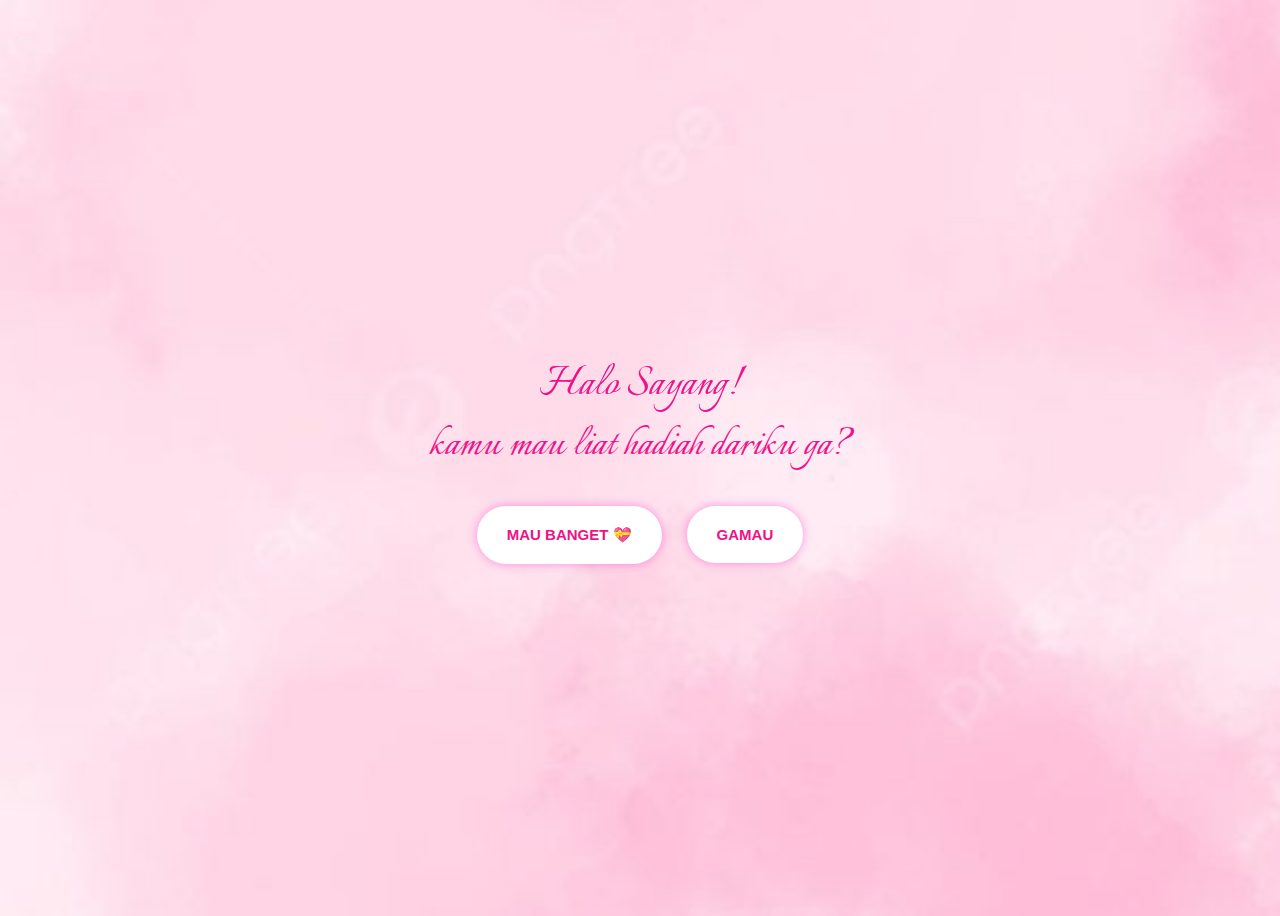
<file: index.html>
<!DOCTYPE html>
<html>
<head>
    <meta http-equiv="refresh" content="0; url=landing.html" />
    <meta name="viewport" content="width=device-width, initial-scale=1.0">
</head>
<body>
</body>
</html>
</file>
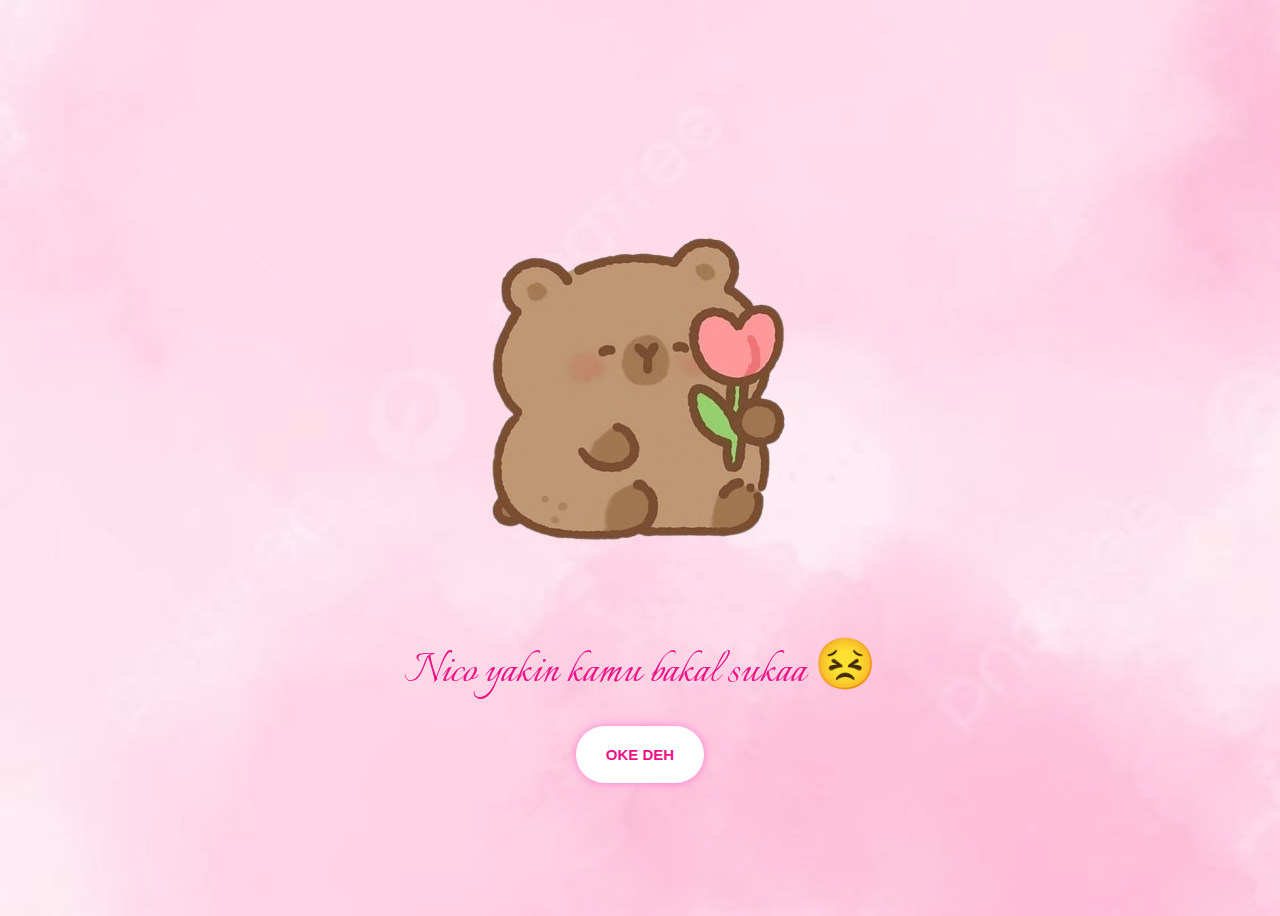
<file: gamau.html>
<!DOCTYPE html>

<html lang="id">
    <head>
        <meta charset="UTF-8" />
        <meta name="viewport" content="width=device-width, initial-scale=1.0" />
        <title>HAPPY VALENTINE'S DAY SAYANG</title>
        <link rel="stylesheet" href="landingStyles.css"/>
        <link rel="preconnect" href="https://fonts.googleapis.com">
        <link rel="preconnect" href="https://fonts.gstatic.com" crossorigin>
        <link href="https://fonts.googleapis.com/css2?family=Italianno&family=Meow+Script&display=swap" rel="stylesheet">
    </head>

    <body>
        <div class="image-box">
            <img src="foto/capybara.png" alt="plissss"/>
        </div>

        <h1>Nico yakin kamu bakal sukaa 😣</h1>

        <div class="button1">
                <a href="landing.html"><button id="n" >OKE DEH</button></a>
            </div>
    </body>

</html>
</file>
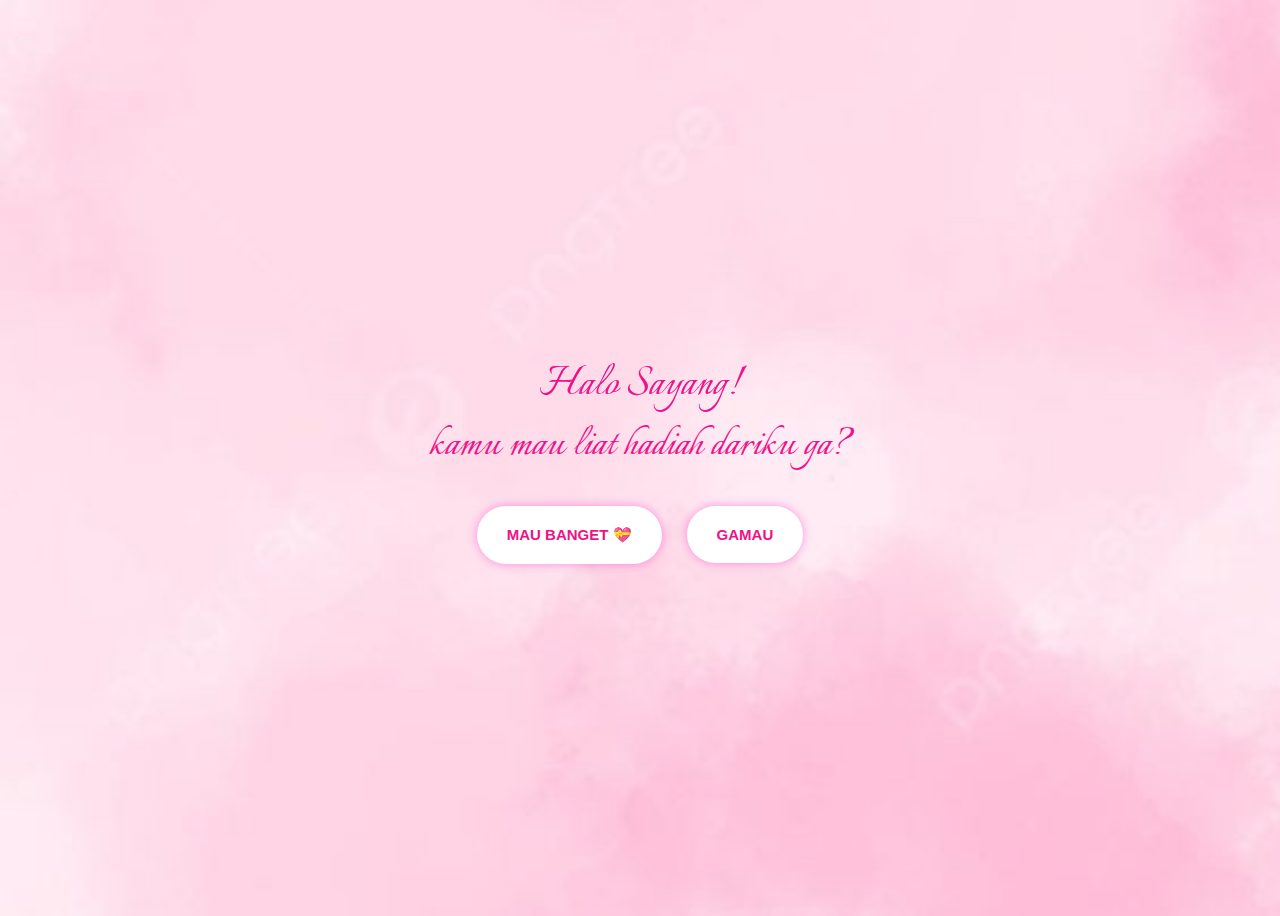
<file: landing.html>
<!DOCTYPE html>

<html lang="id">
    <head>
        <meta charset="UTF-8" />
        <meta name="viewport" content="width=device-width, initial-scale=1.0" />
        <title>HAPPY VALENTINE'S DAY SAYANG</title>
        <link rel="stylesheet" href="landingStyles.css"/>
        <link rel="preconnect" href="https://fonts.googleapis.com">
        <link rel="preconnect" href="https://fonts.gstatic.com" crossorigin>
        <link href="https://fonts.googleapis.com/css2?family=Italianno&family=Meow+Script&display=swap" rel="stylesheet">
    </head>

    <body>
        <!--halaman pertama-->
        <span class="back">
        <section class="pertanyaan">
            <h1>Halo Sayang!</h1>
            <h2>kamu mau liat hadiah dariku ga?</h2>

            <div class="button1">
                <a href="main.html"><button id="y">MAU BANGET 💝</button></a>
                <a href="gamau.html"><button id="n" >GAMAU</button></a>
            </div>
        </section>
        </span>
    </body>

</html>
</file>
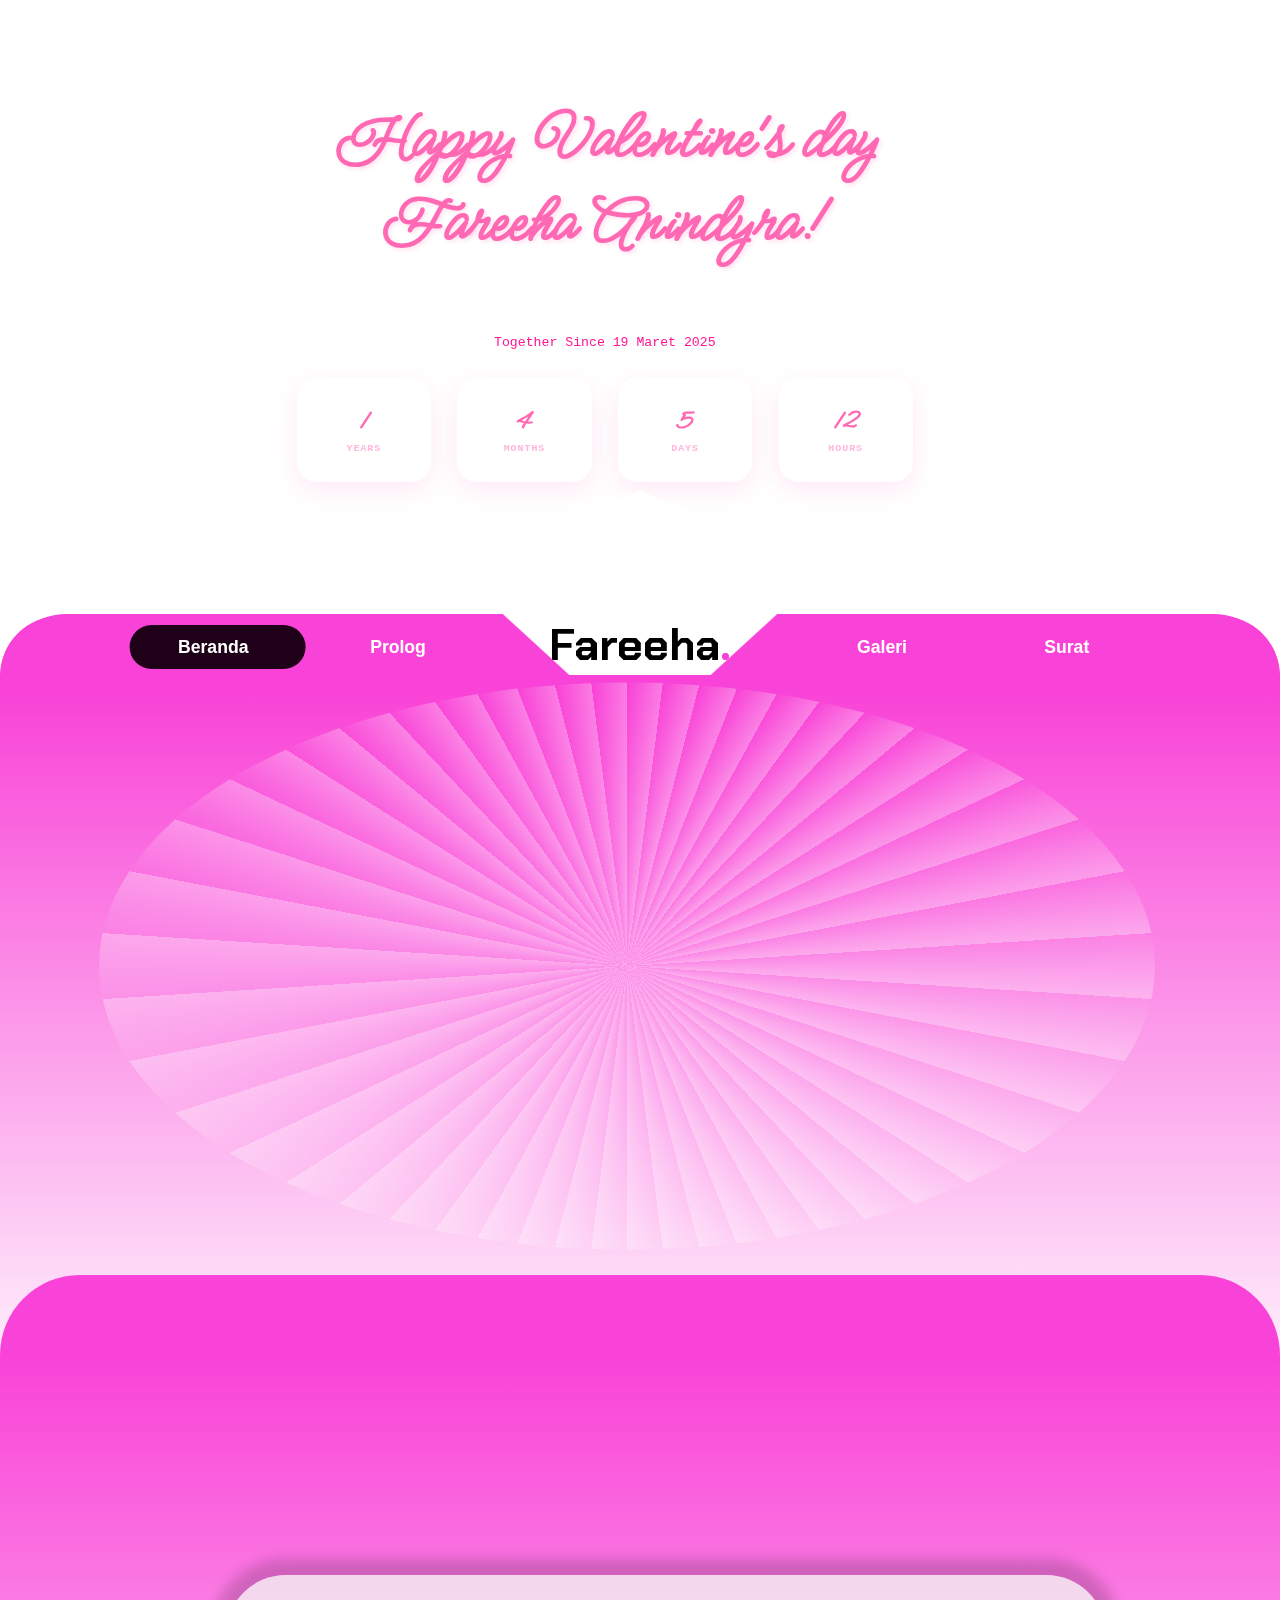
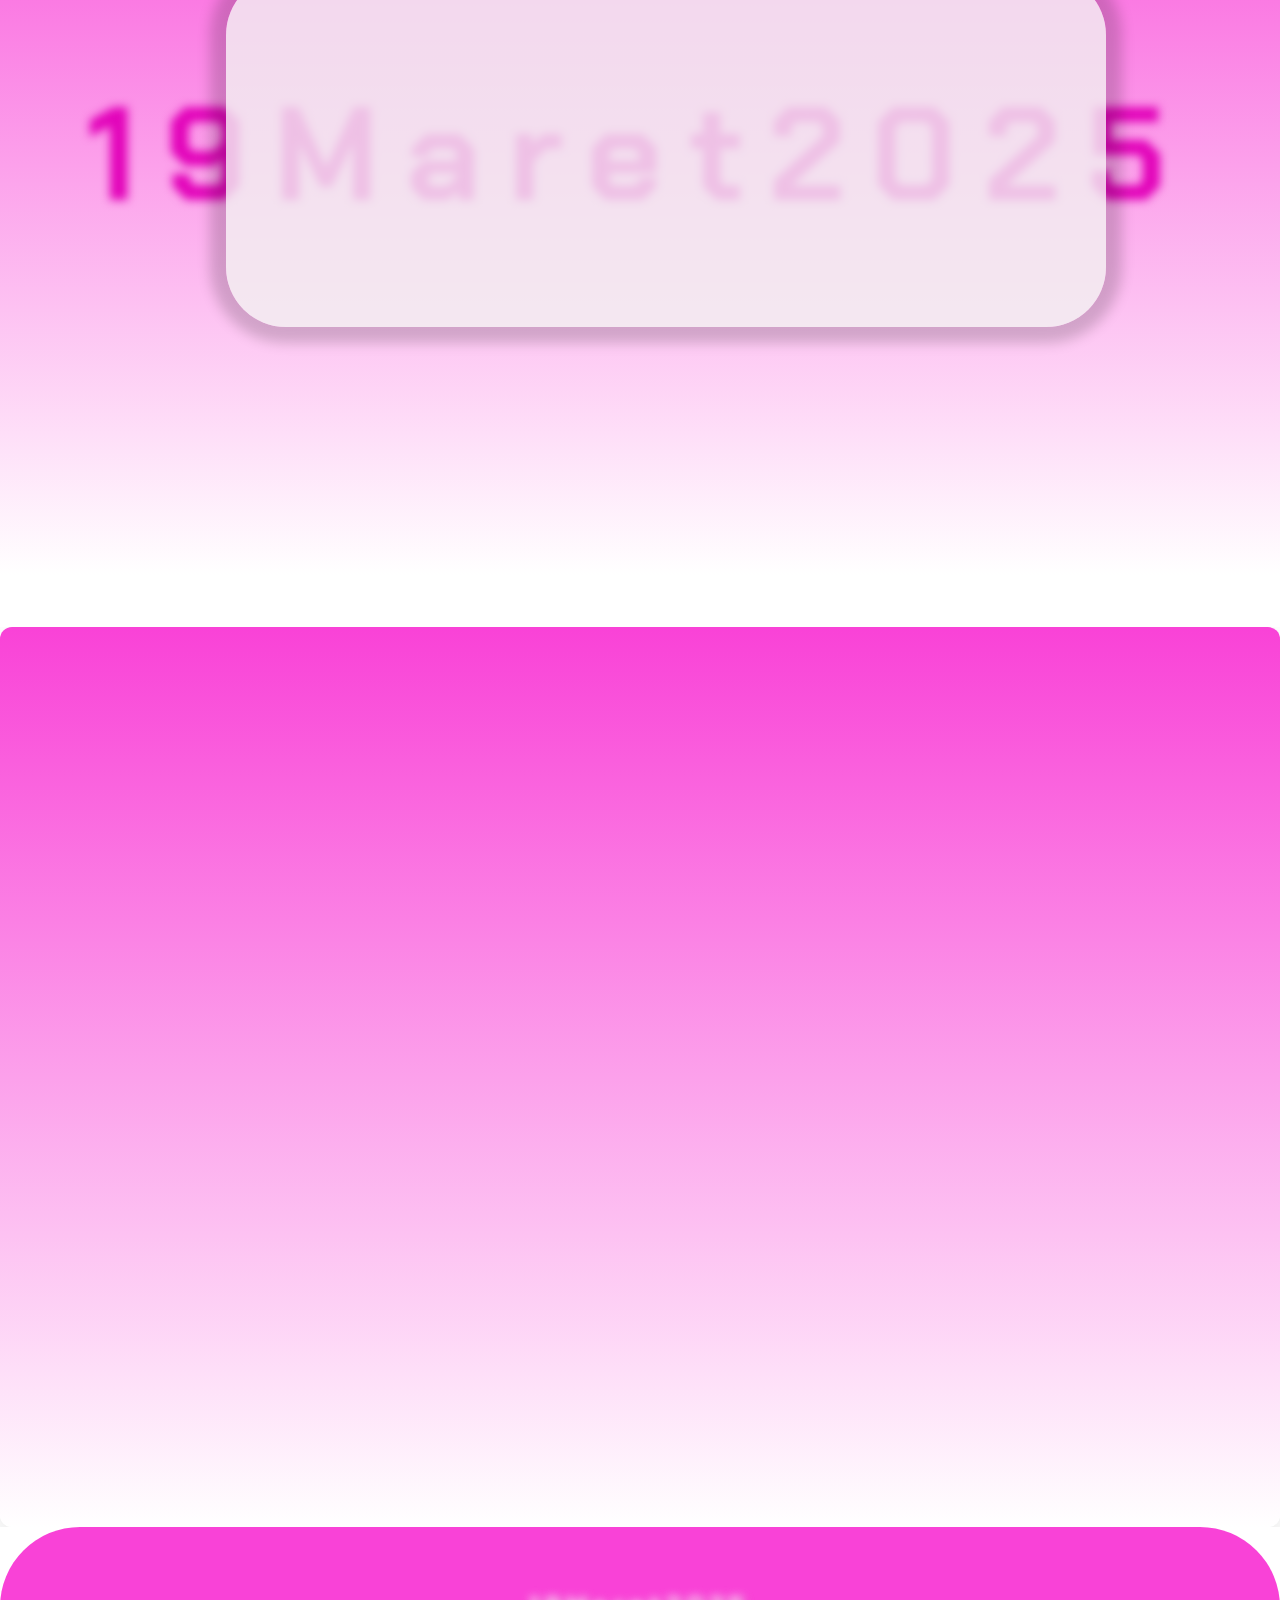
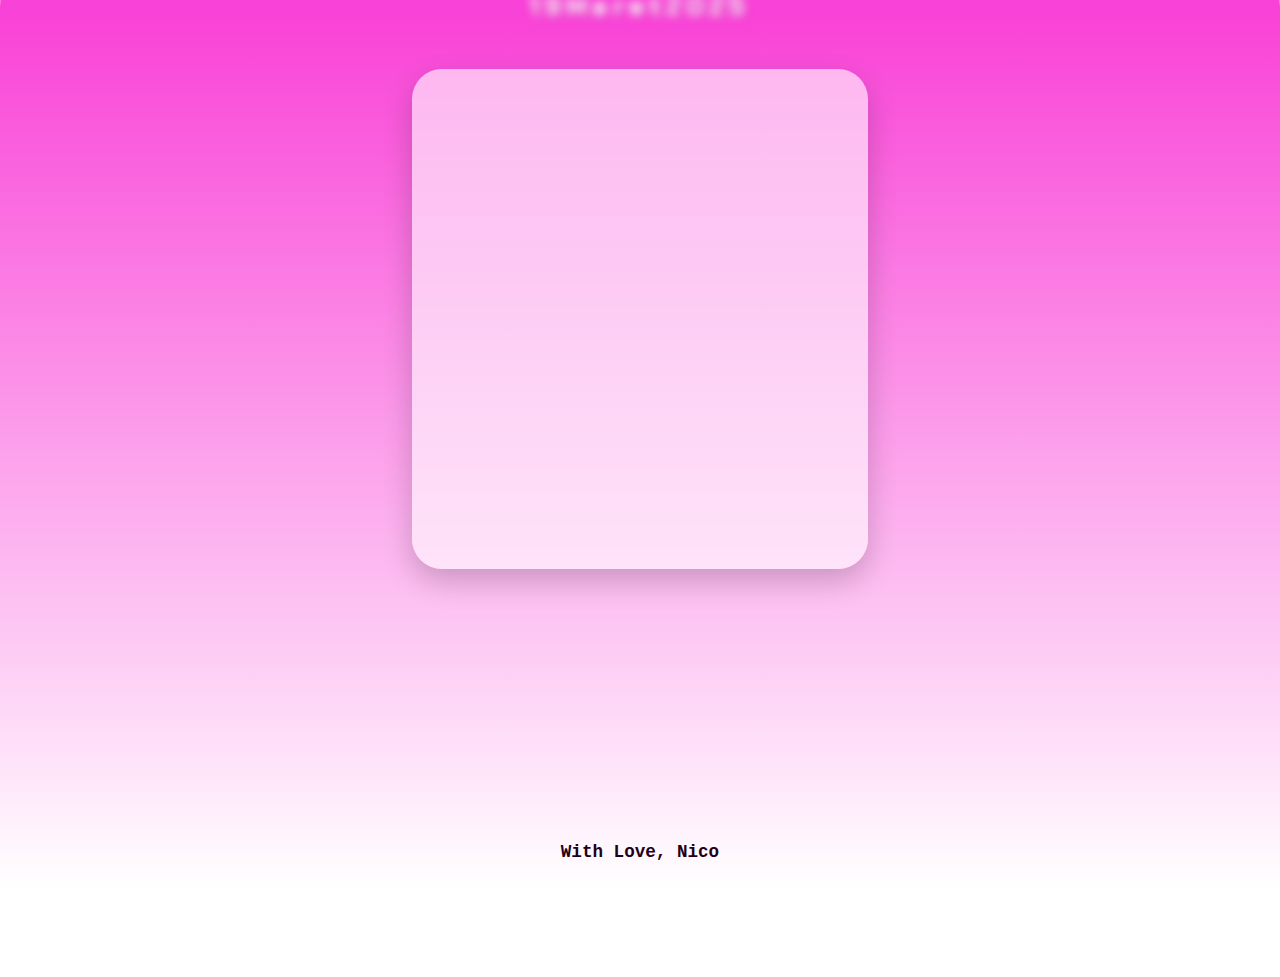
<file: main.html>
<!DOCTYPE html>
<html lang="id">
<head>
    <meta charset="UTF-8" />
    <meta name="viewport" content="width=device-width, initial-scale=1.0" />
    <title>HAPPY VALENTINE'S DAY SAYANG</title>
                                    
    <link rel="stylesheet" href="mainStyles.css"/>

    <link href="https://unpkg.com/aos@2.3.1/dist/aos.css" rel="stylesheet">
    <link rel="preconnect" href="https://fonts.googleapis.com">
    <link rel="preconnect" href="https://fonts.gstatic.com" crossorigin>
    <link href="https://fonts.googleapis.com/css2?family=Badeen+Display&family=Chakra+Petch:ital,wght@0,300;0,400;0,500;0,600;0,700;1,300;1,400;1,500;1,600;1,700&display=swap" rel="stylesheet">
    <link href="https://fonts.googleapis.com/css2?family=Chakra+Petch:wght@400;600;700&family=Meow+Script&display=swap" rel="stylesheet">
</head>

<body>

    <div class="petal-container">
        <div class="petal"></div>
        <div class="petal"></div>
        <div class="petal"></div>
        <div class="petal"></div>
        <div class="petal"></div>
        <div class="petal"></div>
        <div class="petal"></div>
        <div class="petal"></div>
        <div class="petal"></div>
        <div class="petal"></div>
        <div class="petal"></div>
        <div class="petal"></div>
        <div class="petal"></div>
        <div class="petal"></div>
        <div class="petal"></div>
    </div>

    <section class="counter">
        <div class="container1">
            <h1 data-aos="zoom-in-down" class="title">Happy Valentine's day Fareeha Anindyra!</h1>
            <p data-aos="zoom-in-down" class="subtitle">Together Since 19 Maret 2025</p>

            <div class="counter-grid">
                <div data-aos="zoom-in-down" data-aos-delay="300" class="counter-card">
                    <div class="counter-value" id="years">0</div>
                    <div class="counter-label">Years</div>
                </div>

                <div data-aos="zoom-in-down" data-aos-delay="400" class="counter-card">
                    <div class="counter-value" id="months">0</div>
                    <div class="counter-label">Months</div>
                </div>

                <div data-aos="zoom-in-down" data-aos-delay="500" class="counter-card">
                    <div class="counter-value" id="days">0</div>
                    <div class="counter-label">Days</div>
                </div>

                <div data-aos="zoom-in-down" data-aos-delay="600" class="counter-card">
                    <div class="counter-value" id="hours">0</div>
                    <div class="counter-label">Hours</div>
                </div>
            </div>

        </div>
    </section>

    <header class="navbar">
        <div class="polygon">
            <h2 class="title1">Fareeha<span>.</span></h2>
        </div>

        <div class="container">
            <div class="tabs">

                <input type="radio" name="tabs" id="radio-1" checked/>
                <label for="radio-1" class="tab">Beranda</label>

                <input type="radio" name="tabs" id="radio-2"/>
                <label for="radio-2" class="tab">Prolog</label>

                
                <span class="hidden"></span>
                
                <input type="radio" name="tabs" id="radio-3"/>
                <label for="radio-3" class="tab">Galeri</label>

                <input type="radio" name="tabs" id="radio-4"/>
                <label for="radio-4" class="tab">Surat</label>

                <span class="slider"></span>
            </div>
        </div>
   </header>

    <section id="beranda" class="main">

        <div class="starburst"></div>

        <div class="content-wrapper">
            <div data-aos="zoom-in-down" data-aos-delay="100" class="miniSec">
                <p class="miniPro">
                    Awal aku suka kamu berawal dari apa? mau tau atau mau tau banget?
                </p>
                <button class="seleng">
                    <a href="#prolog1">Selengkapnya</a>
                </button>
            </div>

            <div data-aos="zoom-in-down" data-aos-delay="200" class="fotLet">
                <h1 class="blkg">HAPPY VALENTINE'S DAY SAYANG</h1>
                <img src="foto/beranda.jpeg" alt="beranda" class="imgberanda">
                <h1 class="dpn">HAPPY VALENTINE'S DAY SAYANG</h1>
            </div>

            <div data-aos="zoom-in-down" data-aos-delay="300" class="transparan"></div>
        </div>  
    </section>

    <section id="prolog1" class="prolog">

        <div class="latar">
                <h1 class="p">19Maret2025</h1>
        </div>

        <div class="book">
            <div data-aos="zoom-in-down" data-aos-delay="100" class="covProImg">
                <img data-aos="zoom-in-down" data-aos-delay="200" src="foto/pro.jpeg" alt="proImg" class="proImg">
            </div>

            <p data-aos="zoom-in-down" data-aos-delay="540" class="proDesc">
                Awal mula kita jumpa, aku kagum sama kamu dan aku terpesona sama kamu. Aku heran, kamu lucu banget, cantik banget.
                Rasa kagum itu perlahan berubah jadi rasa suka, pandangan pertama itu perlahan menumbuhkan rasa cinta. 
                aku ga akan pernah lupa gimana rasanya pertama kali liat kamu, walau cuma dari layar hehe. 

                Kisah kita bukan cuma berisikan suka, tapi setiap duka yang kita lalui bersama, menjadikan hubungan kita semakin kuat, semakin dekat.
                Mulai dari ngobrol tentang hal random sampai larut malam, sampai sekarang pun kita masih ngobrolin hal random hehe. 

                Bagi Nico, Reeha adalah pacar yang paling cantik se dunia, paling imut, paling gemesin, walau perjalanan kita masih panjang, aku seneng banget bisa punya pacar kayak kamu.
                Semoga kamu tetep suka ya sama aku tetep cinta sama aku, walau kadang aku suka bikin kamu nangis, marah, kesel hehe.
            </div>
        </section>
        
    <section id="galeri2" class="galeri-2">
    
            <div class="col-box">
                <div class="col-gallery">
                    <div data-aos="zoom-in-down" data-aos-delay="100" class="col-image">
                        <div class="image-wrap">
                            <img src="foto/1.jpeg" alt="Image 1">
                        </div>
                        <div class="image-wrap">
                            <img src="foto/2.jpeg" alt="Image 1">
                        </div>
                        <div class="image-wrap">
                            <img src="foto/3.jpeg" alt="Image 1">
                        </div>
                        <div class="image-wrap">
                            <img src="foto/4.jpeg" alt="Image 2">
                        </div>
                        <div class="image-wrap">
                            <img src="foto/5.jpeg" alt="Image 3">
                        </div>
                        <div class="image-wrap">
                            <img src="foto/6.jpeg" alt="Image 4">
                        </div>
                    </div>
                    <div data-aos="zoom-in-down" data-aos-delay="200" class="col-image">
                        <div class="image-wrap">
                            <img src="foto/7.jpeg" alt="Image 5">
                        </div>
                        <div class="image-wrap">
                            <img src="foto/8.jpeg" alt="Image 5">
                        </div>
                        <div class="image-wrap">
                            <img src="foto/9.jpeg" alt="Image 5">
                        </div>
                        <div class="image-wrap">
                            <img src="foto/10.jpeg" alt="Image 6">
                        </div>
                        <div class="image-wrap">
                            <img src="foto/11.jpeg" alt="Image 7">
                        </div>
                        <div class="image-wrap">
                            <img src="foto/12.jpeg" alt="Image 8">
                        </div>
                    </div>
                    <div data-aos="zoom-in-down" data-aos-delay="300" class="col-image">
                        <div class="image-wrap">
                            <img src="foto/13.jpeg" alt="Image 9">
                        </div>
                        <div class="image-wrap">
                            <img src="foto/14.jpeg" alt="Image 10">
                        </div>
                        <div class="image-wrap">
                            <img src="foto/15.jpeg" alt="Image 11">
                        </div>
                        <div class="image-wrap">
                            <img src="foto/16.jpeg" alt="Image 12">
                        </div>
                        <div class="image-wrap">
                            <img src="foto/17.jpeg" alt="Image 12">
                        </div>
                        <div class="image-wrap">
                            <img src="foto/18.jpeg" alt="Image 12">
                        </div>
                    </div>
                    <div data-aos="zoom-in-down" data-aos-delay="400" class="col-image">
                        <div class="image-wrap">
                            <img src="foto/19.jpeg" alt="Image 13">
                        </div>
                        <div class="image-wrap">
                            <img src="foto/21.jpeg" alt="Image 13">
                        </div>
                        <div class="image-wrap">
                            <img src="foto/20.jpeg" alt="Image 13">
                        </div>
                        <div class="image-wrap">
                            <img src="foto/22.jpeg" alt="Image 14">
                        </div>
                        <div class="image-wrap">
                            <img src="foto/23.jpeg" alt="Image 15">
                        </div>
                        <div class="image-wrap">
                            <img src="foto/24.jpeg" alt="Image 16">
                        </div>
                    </div>
                    <div data-aos="zoom-in-down" data-aos-delay="500" class="col-image">
                        <div class="image-wrap">
                            <img src="foto/25.jpeg" alt="Image 17">
                        </div>
                        <div class="image-wrap">
                            <img src="foto/26.jpeg" alt="Image 17">
                        </div>
                        <div class="image-wrap">
                            <img src="foto/27.jpeg" alt="Image 17">
                        </div>
                        <div class="image-wrap">
                            <img src="foto/28.jpeg" alt="Image 18">
                        </div>
                        <div class="image-wrap">
                            <img src="foto/29.jpeg" alt="Image 19">
                        </div>
                        <div class="image-wrap">
                            <img src="foto/30.jpeg" alt="Image 20">
                        </div>
                    </div>
                </div>
            </div>
    </section>

    <section id="galeri1" class="galeri">

        <div class="latar">
                <h1 class="p">Nico</h1>
        </div>
 
   <section id="surat1" class="surat">

    <div class="latar1">
        <h1 class="p">19Maret2025</h1>
    </div>

    <div class="kotak-surat">
        <div class="cover-bunga">
            
            <div class="wrapper-kartu kartu-1">
                <div data-aos="zoom-in-down" data-aos-delay="300" class="kartu">
                    <p>Kata orang, pasangan akan putus ketika masuk dunia perkuliahan. Nyatanya aku bisa bertahan, Nico seneng karena kita bisa saling ngerti satu sama lain</p>
                </div>
            </div>

            <div class="wrapper-kartu kartu-4">
                <div data-aos="zoom-in-down" data-aos-delay="600" class="kartu">
                    <p> Berikan tempat dan dukungan bagi masing masing pribadi untuk bertumbuh menjadi orang yang ia inginkan dan impikan</p>
                </div>
            </div>

            <div class="wrapper-kartu kartu-2">
                <div data-aos="zoom-in-down" data-aos-delay="400" class="kartu">
                    <p>Setahun belakang aku sadar, cinta bukan sekedar nyaman, tetapi juga kemauan untuk berkembang demi pasangan</p>
                </div>
            </div>

            <div class="kartu-utama">
                <a href="bunga.html">
                    <img data-aos="zoom-in-down" data-aos-delay="200" src="foto/bunga.png" alt="Buket Bunga yang Indah">
                </a>
            </div>

            <div class="wrapper-kartu kartu-5">
                <div data-aos="zoom-in-down" data-aos-delay="700" class="kartu">
                    <p>⁠Berikan ilmu pengetahuan yang baru agar bisa saling membantu dan berikan teguran untuk bertumbuh, bukan untuk menyakiti </p>
                </div>
            </div>

            <div class="wrapper-kartu kartu-3">
                <div data-aos="zoom-in-down" data-aos-delay="500" class="kartu">
                    <p>Aku minta maaf belom bisa jadi pacar yang baik buat kamu. Nico berharap kita bisa selalu bersama, selamanya!</p>
                </div>
            </div>

            <div class="wrapper-kartu kartu-6">
                <div data-aos="zoom-in-down" data-aos-delay="800" class="kartu">
                    <p>Saling percaya bahwa satu sama lain akan selalu sayang</p>
                </div>
            </div>

        </div>
    </div>

    <div class="penutup">
        <img data-aos="zoom-in-down" src="foto/capybara.png" alt="capybara1" class="capybara1">
        <p>With Love, Nico</p>
    </div>

</section>

    <script type="module" src="mainJS.js"></script>
    <script src="https://unpkg.com/aos@2.3.1/dist/aos.js"></script>
    <script>
        AOS.init();
    </script>
</body>
</html>
</file>
<file: landingStyles.css>
body {
    font-family: "Meow Script", cursive;
    text-align: center;
    background: no-repeat url(foto/pinkSoft.jpeg);
    background-size: cover;
    color: #ffffff;
    height: 100vh;
    display: flex;
    flex-direction: column;
    justify-content: center;
    align-items: center;
    overflow: hidden;
}

section {
    display: none;
    transition: opacity 0.5s ease;
}

section.pertanyaan {
    font-family: "Italianno", cursive;
    font-weight: 400;
    font-style: normal;
    font-size: xx-large;
    line-height: 20px;
    display: block;
    opacity: 1;
    color: #ef1187;
}
h2 {
    font-weight: lighter;
}

h4 {
    margin-top: 30px;
}

.button1 button {
    margin: 10px;
    padding: 20px 30px;
    font-family: Arial, Helvetica, sans-serif;
    font-weight: bold;
    font-size: 15px;
    color: #ef1187; 
    border: #ffffff;
    border-radius: 30px;
    cursor: pointer;
    background: #ffffff;
    transition: 0.8s;
    box-shadow: 0px 0px 10px rgba(250, 10, 190, 0.393);
    
}

.button1 button:hover{
    background: linear-gradient(to right, #f087bf, #ef1187);
    color: #ffffff ;
    transform: scale(1.2);
    box-shadow: 0px 0px 10px rgba(250, 250, 250, 1);
}

img{
    max-width: 100%;
    height: auto;
}

h1 {
    font-family: "Italianno", cursive;
    font-weight: 400;
    font-style: normal;
    font-size: 50px;
    line-height: 20px;
    display: block;
    opacity: 1;
    color: #ef1187;
}
</file>
<file: mainStyles.css>
* {
    margin: 0;
    padding: 0;
    box-sizing: border-box;
}

html, body {
    background-color: #FFFFFF;
    overflow-x: hidden; 
    height: auto;
    font-size: 62.5%; 
}

body {
    font-family: "Meow Script", cursive;
    text-align: center;
    background: white;
    background-color: #FFFFFF;
    background-size: cover;
    color: #ffffff;
    display: flex;
    flex-direction: column;
    justify-content: center;
    align-items: center;
    align-content: center;
    overflow: visible;
    position: relative;
    width: 100%; 
    margin: 0; 
}

.navbar { z-index: 9999; }
section.main { z-index: 1; }
section.main::after { z-index: 999; }
section.prolog { z-index: 1000; }

.petal-container {
  position: absolute;
  top: 0;
  left: 0;
  width: 100%;
  height: 100%;
  overflow: hidden;
  pointer-events: none;
  z-index: 0; 
}

.petal {
  position: absolute;
  width: 2rem;
  height: 2rem;
  background-color: #F942D7;
  border-radius: 50% 10% 50% 10%;
  opacity: 0;
  animation: fall 10s linear infinite;
}

.petal:nth-child(2) {
  animation-delay: 2s;
  animation-duration: 8s;
  background-color: #ff69b4;
}

.petal:nth-child(3) {
  animation-delay: 4s;
  animation-duration: 12s;
  background-color: #E204BA;
}

.petal:nth-child(4) {
  animation-delay: 4s;
  animation-duration: 12s;
  background-color: #f4c5eb;
}

.petal:nth-child(5) {
  animation-delay: 4s;
  animation-duration: 12s;
  background-color: #f6d6f0;
}

@keyframes fall {
  0% {
    transform: translate(var(--start-x), -50px) rotate(0deg);
    opacity: 0;
  }
  10% {
    opacity: 1;
  }
  90% {
    opacity: 1;
  }
  100% {
    transform: translate(var(--end-x), 100vh) rotate(720deg);
    opacity: 0;
  }
}

.container1 {
  text-align: center;
  max-width: 80rem; 
  width: 90%; 
  padding: 1rem;
}

.title {
    margin-top: 10rem;
  font-size: 10rem;
  color: #ff69b4;
  margin-bottom: 8rem;
  font-weight: 700;
  text-shadow: 2px 2px 4px rgba(255, 105, 180, 0.2);
}

.subtitle {
    font-family: 'Courier New', Courier, monospace;
  font-size: 1.5rem;
  color: #ff1493;
  margin-bottom: 3rem;
  font-weight: 500;
}

.counter-grid {
  display: grid;
  grid-template-columns: repeat(auto-fit, minmax(15rem, 1fr));
  gap: 3rem;
  margin-bottom: 14rem;
}

.counter-card {
  background: white;
  border-radius: 20px;
  padding: 3.2rem 2.4rem;
  box-shadow: 0 8px 24px rgba(255, 105, 180, 0.15);
  transition: transform 0.3s ease, box-shadow 0.3s ease;
}

.counter-card:hover {
  transform: translateY(-0.8rem);
  box-shadow: 0 12px 32px rgba(255, 105, 180, 0.25);
}

.counter-value {
  font-size: 3.5rem;
  font-weight: 700;
  color: #ff69b4;
  margin-bottom: 0.8rem;
  line-height: 1;
}

.counter-label {
    font-family: 'Courier New', Courier, monospace;
  font-size: 1.125rem;
  color: #ffb6d9;
  font-weight: 600;
  text-transform: uppercase;
  letter-spacing: 1px;
}

.title1 {
    font-family: "Chakra Petch", sans-serif;
    font-weight: 700;
    color: #000000;
    padding-top: 14rem;
    font-size: 5rem;
}
span {
    color: #F942D7;
}

.navbar {
    font-family: Arial, Helvetica, sans-serif;
  position: sticky;
  width: 100%;
  top: 0; 
  z-index: 9999;
  background-color: transparent; 
}

.polygon, .container {
  z-index: 1001;
}

section.main {
    position: relative;
    overflow: hidden;
    margin-top: -16.3rem;
    padding-top: 16.3rem;
    margin-bottom: -16.5rem;
    font-family: Arial, Helvetica, sans-serif;
    background: linear-gradient(180deg, #f942d7 8.92%, #FFFFFF 100%);
    width: 100%;
    display: flex;
    flex-direction: column;
    align-items: center;
    justify-content: flex-start;
    border-radius: 80px 80px 0px 0px;
    z-index: 1;
}

section.main::after {
  content: "";
  position: absolute;
  bottom: 0;
  left: 0;
  width: 100%;
  height: 1rem;
  background: rgb(229, 75, 75); 
  z-index: 999; 
  border-bottom-left-radius: 8rem;
  border-bottom-right-radius: 8rem;
}

.polygon {
    position: absolute;
    top: -14rem;
    left: 50%;
    transform: translateX(-50%);
    width: 32rem;
    height: 21rem;
    background: rgb(255, 255, 255);
    clip-path: polygon(50% 0%, 95% 30%, 100% 65%, 75% 100%, 25% 100%, 0% 65%, 5% 30%);
    border-radius: 8rem;
    display: flex;
    align-items: center;
    justify-content: center;
    z-index: 999;
}

.container {
    display: flex;
    justify-content: center;
    align-items: center;
    margin-top: 9rem;
    width: 100%;

}

.tabs {
    position: relative;
    display: flex;
    justify-content: center; 
    align-items: center;
    padding: 1rem;
    width: 100%;
    border-radius: 80px 80px 0% 0%;
    top: -9rem;
    background: #f942d7 8.92%;
    overflow-x: visible; 
}

input[type=radio] {
    display: none;
}

.tab {
    display: flex;
    align-items: center;
    justify-content: center;
    height: 5.6rem;
    width: 20rem; 
    font-size: 2rem;
    font-weight: 600;
    border-radius: 10px;
    cursor: pointer;
    transition: color 0.15s ease-in;
    position: relative;
    z-index: 900;
    margin: 0 0.5rem;
}

.hidden {
    display: block;
    width: 34rem;
    height: 1px;
    flex-shrink: 0;
    padding: 0;
}

input[type=radio]:checked + label {
    color: #ffffff;
}

.nav {
    text-decoration: none;
    color: #ffffff;
    font-family: 'Courier New', Courier, monospace;
    font-size: 1.8rem;
    font-weight: 600;
    z-index: 900;
}

.slider {
    position: absolute;
    top: 1.3rem;
    height: 5rem;
    width: 20rem;
    background: #1F0019;
    border-radius: 80px;
    transition: transform 0.3s cubic-bezier(0.68, -0.55, 0.27, 1.55);
    z-index: 800;
    left: 50%; 
    margin-left: -10rem;
}

input[id=radio-1]:checked ~ .slider { transform: translateX(-48rem); }
input[id=radio-2]:checked ~ .slider { transform: translateX(-27.5rem); }
input[id=radio-3]:checked ~ .slider { transform: translateX(27.5rem)}
input[id=radio-4]:checked ~ .slider { transform: translateX(48rem); }

.starburst {
    position: absolute;
    top: 40%;
    left: 49%;
    transform: translate(-50%, -45%);
    width: 120rem;
    height: 64.5rem;
    background: repeating-conic-gradient(
        #ffffff 2%,
        rgba(255,0,0,0) 2%,
        #ffffff 4%,
        rgba(255,0,0,0) 4%,
        #ffffff 6%,
        rgba(255,0,0,0) 6%,
        #ffffff 8%,
        rgba(255,0,0,0) 8%,
        #ffffff 10%,
        rgba(255,0,0,0) 10%
    );
    border-radius: 50%;
    z-index: 1;
    opacity: 0.3;
}

.fotLet {
    position: relative;
    width: 100%;
    height: 70rem;
    display: flex;
    justify-content: center;
    align-items: center;
    margin-top: 5rem;
    z-index: 10;
}

.fotLet > * {
    position: absolute;
    top: 30%;
    left: 23%;
    transform: translate(-50%, -50%);
}

.blkg {
    color: #E204BA;
    top: 5rem;
    font-family: "Chakra Petch", sans-serif;
    font-weight: 800;
    font-style: normal;
    font-size: 15rem;
    letter-spacing: 0.2em;
    z-index: 1;
    white-space: nowrap;
}

.content-wrapper {
  display: flex;
  flex-direction: row;
  justify-content: center;
  align-items: center;
  gap: 7rem;
  position: relative;
  left: 0;
  z-index: 5;
  width: 100%;
}

.imgberanda {
    height: 59rem;
    transform: translate(-50%, -50%) scale(1.2);
    z-index: 2;
}

.dpn {
    font-family: "Chakra Petch", sans-serif;
    font-weight: 800;
    font-style: normal;
    top: 5rem;
    font-size: 15rem;
    letter-spacing: 0.2em;
    color: transparent;
    -webkit-text-stroke-width: 3px;
    -webkit-text-stroke-color: #E204BA;
    z-index: 3;
    white-space: nowrap;
}

.blkg, .dpn {
    margin-top: 6rem;
    font-stretch: extra-expanded;
    left: 25%;
}

.miniSec {
    max-width: 45rem;
    height: auto;
    text-align: left;
    display: flex;
    flex-direction: column;
    position: relative;
    align-items: flex-start;
    margin: 1rem;
    margin-top: 3rem;
    z-index: 11;
    padding: 0 2rem;
}

.miniPro {
    font-family: 'Courier New', Courier, monospace;
    text-align:justify;
    font-size: small;
    color: #1F0019;
    margin-bottom: 1.5rem;
}

.seleng {
    background: fixed #1F0019;
    font-size: x-large;
    font-weight: bold;
    padding: 0.5rem 1.2rem;
    border-radius: 80px;
}

.seleng a {
    text-decoration: none;
    color: #FFFFFF;
}

.transparan {
    position: absolute;
    background: linear-gradient(#ffffff00, #ffffff);
    height: 20rem;
    width: 100vw;
    left: 0;
    bottom: 16.5rem;
    z-index: 10;
}

section.prolog{
  position: relative;
  overflow: hidden;
  margin: 0;
  margin-bottom: 1rem;
  padding: 0;
  font-family: Arial, Helvetica, sans-serif;
  background: linear-gradient(180deg, #f942d7 8.92%, #FFFFFF 100%);
  background-color: white;
  height: 100vh;
  width: 100%;
  display: flex;
  flex-direction: column;
  align-items: center;
  justify-content: center;
  border-radius: 80px 80px 0px 0px;
  isolation: isolate;
  z-index: 2;
}

.latar {
    position: absolute;
    top: 50%;
    left: 50%;
    transform: translate(-50%, -50%);
    width: 100%;
    height: 100%;
    display: flex;
    align-items: center;
    justify-content: center;
}

.p {
  color: #E204BA;
  font-family: "Chakra Petch", sans-serif;
  font-weight: 800;
  font-size: 15rem;
  letter-spacing: 0.2em;
  filter: blur(5px);
  margin: 0;
  z-index: 1;
  white-space: nowrap;
}

.book {
    position: absolute;
    align-items: center;
    justify-content:space-around;
    display: flex;
    height: auto;
    min-height: 40rem;
    width: 70%;
    max-width: 100rem;
    border-radius: 60px;

    top: 50%;
    transform: translate(-50%, -50%);
    left: 50%;
    background: rgba(241, 240, 240, 0.8);
    box-shadow: 0px 0px 13px 16px #0000002c;
    z-index: 2;
    padding: 3rem;
    margin: 3rem;
}

.covProImg {
    width: auto;
    height: 30rem;
    padding: 1rem;
    margin: 2rem;
    background: #E204BA;
    border-radius: 50px;
    opacity: 1;
    box-shadow: 0px 0px 10px 0.5px #000000;
    flex-shrink: 0;
    transform: rotate(90);
}

.proImg {
    width: auto;
    height: 30rem;
    padding: 1rem;
    margin: -1rem;
    background: #E204BA;
    border-radius: 50px;
    z-index: 3;
    opacity: 1;
}

.proDesc {
    text-align: justify;
    color: #1F0019;
    padding: 2rem;

    font-family: 'Courier New', Courier, monospace;
    font-size: 1.6rem;
    font-weight: 200;
    font-style: normal;
    width: 70rem;
    max-width: 100%;
}

section.galeri{
  position: relative;
  overflow: hidden;
  font-family: Arial, Helvetica, sans-serif;
  background-color: white;
  min-height: 100vh;
  width: 100%;
  display: flex;
  flex-direction: column;
  align-items: center;
  justify-content: center;
  border-radius: 80px 80px 0px 0px;
  isolation: isolate;
  z-index: 2;
}

.latar {
    position: absolute;
    top: 50%;
    left: 50%;
    transform: translate(-50%, -50%);
    width: 100%;
    height: 100%;
    display: flex;
    align-items: center;
    justify-content: center;
}

.p {
  color: #E204BA;
  font-family: "Chakra Petch", sans-serif;
  font-weight: 800;
  font-size: 15rem;
  letter-spacing: 0.2em;
  filter: blur(5px);
  margin: 0;
  margin-top: 7rem;
  z-index: 1;
  white-space: nowrap;
}

.bulan {
    position: absolute;
    align-items: center;
    justify-content: center;
    display: flex;
    height: auto;
    width:  70%;
    max-width: 120rem;
    border-radius: 60px;
    background: rgba(241, 240, 240, 0.8);
    box-shadow: 0px 0px 13px 16px #0000002c;
    z-index: 2;
    top: 50%;
    left: 50%;
    transform: translate(-50%, -50%);
    padding: 2rem;
}

section.galeri{
    margin-bottom: 10rem;
    min-height: 100vh;
}

.parent {
    width: 95%;
    height: auto;
    min-height: 50rem;
    font-size: 1rem;
    font-family: 'Courier New', Courier, monospace;
    display: grid;
    margin: 2rem 0rem;
    grid-template-columns: repeat(12, 1fr);
    grid-template-rows: repeat(8, 1fr);
    gap: 1.5rem;
}

.div1, .div2, .div3, .div4, .div5, .div6, .div7, .div8, .div9, .div10, .div11, .div12 {
    background: #F942D7;
    border-radius: 30px;
    align-items: center;
    justify-content: center;
    display: flex;
    position: relative;
    overflow: hidden;
}

.parent img {
    width: 100%;
    height: 100%;
    object-fit: cover;
    border: 1px solid #ffffff;
    border-radius: 30px;
    filter: brightness(70%) blur(2px);
}

.bln {
    position: absolute;
    color: #ffffff;
    font-size: 3rem;
    font-weight: bold;
    text-shadow: 2px 2px 4px rgba(0, 0, 0, 0.5);
}

.div1 {
    background: lab(94.8% 0.01 -0.01 / 0);
    grid-column: span 4 / span 4;
    grid-row: span 2 / span 2;
}

.div1 p {
    font-family: "Chakra Petch", sans-serif;
    color: #E204BA;
    text-align: center;
    padding: 0.8rem;
    font-size: 5rem;
    font-weight: 800;
    display: inline-block;
    transform:scale(1.3, 2.8);
}

.div2 {
    grid-column: span 2 / span 2;
    grid-row: span 2 / span 2;
    grid-column-start: 5;
}

.div3 {
    grid-column: span 3 / span 3;
    grid-row: span 2 / span 2;
    grid-column-start: 7;
}

.div4 {
    grid-column: span 3 / span 3;
    grid-row: span 4 / span 4;
    grid-row-start: 3;
}

.div5 {
    grid-column: span 3 / span 3;
    grid-row: span 2 / span 2;
    grid-column-start: 4;
    grid-row-start: 3;
}

.div6 {
    grid-column: span 3 / span 3;
    grid-row: span 2 / span 2;
    grid-column-start: 4;
    grid-row-start: 5;
}

.div7 {
    grid-column: span 2 / span 2;
    grid-row: span 3 / span 3;
    grid-column-start: 1;
    grid-row-start: 7;
}

.div8 {
    grid-column: span 3 / span 3;
    grid-row: span 3 / span 3;
    grid-column-start: 3;
    grid-row-start: 7;
}

.div9 {
    grid-column: span 2 / span 2;
    grid-row: span 3 / span 3;
    grid-column-start: 6;
    grid-row-start: 7;
}

.div10 {
    grid-column: span 4 / span 4;
    grid-row: span 4 / span 4;
    grid-column-start: 7;
    grid-row-start: 3;
}

.div11 {
    grid-column: span 2 / span 2;
    grid-row: span 4 / span 4;
    grid-column-start: 11;
    grid-row-start: 3;
}

.div12 {
    grid-column: span 5 / span 5;
    grid-row: span 3 / span 3;
    grid-column-start: 8;
    grid-row-start: 7;
}

.div13 {
    grid-column: span 3 / span 3;
    grid-row: span 2 / span 2;
    grid-column-start: 10;
}

.div2 p, .div5 p, .div6 p, .div7 p, .div8 p, .div13 p{
    text-align: center;
    padding: 1rem;
    font-size: 1.2rem;
    font-weight: 800;
}
.div9 p{
    text-align: center;
    padding: 0.8rem;
    font-size: 1.1rem;
    font-weight: 800;
}
.div11 p{
    text-align: center;
    padding: 0.8rem;
    font-size: 1.6rem;
    font-weight: 800;
}

.flip-card {
      background: rgb(249, 66, 215);
      border-radius: 30px;
      overflow: hidden;
      display: flex;
      align-items: center;
      justify-content: center;
      position: relative;
      perspective: 1000px;
}

.flip-card-inner {
      position: relative;
      width: 100%;
      height: 100%;
      text-align: center;
      transform-style: preserve-3d;
      transition: transform 0.8s;
      border-radius: 30px;
}

.flip-card:hover .flip-card-inner {
  transform: rotateY(180deg);
}

.flip-card-front, .flip-card-back {
  position: absolute;
  width: 100%;
  height: 100%;
  -webkit-backface-visibility: hidden;
  backface-visibility: hidden;
  border-radius: 30px;
}

.flip-card-front {
  background-color: #bbb;
  color: black;
}

.flip-card-back {
      background-color: #333;
      color: white;
      transform: rotateY(180deg);
      display: flex;
      align-items: center;
      justify-content: center;
      font-size: 2rem;
}

.flip-card-front img {
      object-fit: cover;
      filter: brightness(70%);
      border: 1px solid #fff;
      border-radius: 30px;
      z-index: 2;
}

.flip-card-front .bln {
      position: absolute;
      top: 50%;
      left: 50%;
      transform: translate(-50%, -50%);
      color: #fff;
      font-size: 3rem;
      font-weight: bold;
      text-shadow: rgba(0, 0, 0, 0.5) 2px 2px 4px;
      z-index: 3;
}

.flip-card-back {
  background-color: #1F0019;
  color: white;
  transform: rotateY(180deg);
}

.flip-card-back p { 
    text-align: justify;
    padding: 1rem;
}

section.galeri-2{
    position: relative;
    overflow: hidden;
    width: 100%;
    min-height: 100vh;
    margin-top: 5rem;
    padding: 0rem;
}

.image-slide-body {
  margin: 0;
  display: flex;
  min-height: 100vh;
  width: 100%;
  align-items: center;
  justify-content: center;
  font-family: sans-serif;
  background-color: #f0f2f5;
}

.col-box {
  padding: 1.5rem;
  height: 100vh;
  max-width: 100%;
  width: 100%;
  border-radius: 12px;
  background: linear-gradient(#F942D7, #ffffff);
  box-shadow: 0 10px 30px rgba(0,0,0,0.1);
}

.col-gallery {
  margin: 0.5rem;
  gap: 1.5rem;
  height: 70rem;
  display: flex;
  overflow: hidden;
  border-radius: 8px;
}

.col-image {
  flex: 1;
  gap: 1.5rem;
  display: flex;
  flex-direction: column;
}

.image-wrap img {
  width: 100%;
  height: auto;
  display: block;
  border-radius: 8px;
  box-shadow: 0 4px 12px rgba(0,0,0,0.08);
}

.col-image:nth-child(odd) {
  animation: scroll-up 14s linear infinite;
}
.col-image:nth-child(even) {
  animation: scroll-down 14s linear infinite;
}

.col-image:hover {
  animation-play-state: paused;
}

@keyframes scroll-up {
  0% {
    transform: translateY(0);
  }
  100% {
    transform: translateY(-70%);
  }
}

@keyframes scroll-down {
  0% {
    transform: translateY(-70%);
  }
  100% {
    transform: translateY(0);
  }
}

section.surat {
    position: relative;
    padding-top: 5rem;
    font-family: Arial, Helvetica, sans-serif;
    background: linear-gradient(180deg, #f942d7 8.92%, #FFFFFF 100%);
    width: 100%;
    min-height: 100vh;
    display: flex;
    flex-direction: column;
    align-items: center;
    overflow-x: hidden; /* Mencegah scroll horizontal jika kartu keluar layar */
}

.latar1 h1 {
    margin-top: 2rem;
    margin-bottom: 3rem;
    font-size: 3rem;
    color: #fff;
    text-shadow: 2px 2px 4px rgba(0,0,0,0.2);
}

.kotak-surat {
    width: 100%;
    display: flex;
    justify-content: center;
    align-items: center;
    padding: 20px;
    margin-bottom: 5rem;
}

.cover-bunga {
    display: grid;
    grid-template-columns: 1fr 1.5fr 1fr;
    grid-template-areas:
        "card1 main card4"
        "card2 main card5"
        "card3 main card6";
    gap: 25px;
    width: 90%;
    max-width: 1400px;
    align-items: center;
}

/* --- BAGIAN BARU: Wrapper Kartu (Mengatur Posisi Grid & Offset) --- */
.wrapper-kartu {
    width: 100%;
    height: 100%;
    display: flex;
    justify-content: center;
    align-items: center;
    position: relative;
    z-index: 2;
}

/* Definisi posisi dipindah ke sini agar tidak ditimpa AOS */
.kartu-1 { 
    grid-area: card1; 
    transform: translate(20%, -10%);
}
.kartu-2 { 
    grid-area: card2;
    transform: translate(15%, 0%);
}
.kartu-3 { 
    grid-area: card3; 
    transform: translate(25%, 10%);
}
.kartu-4 { 
    grid-area: card4; 
    transform: translate(-20%, -10%);
}
.kartu-5 { 
    grid-area: card5; 
    transform: translate(-15%, 0%);
}
.kartu-6 { 
    grid-area: card6; 
    transform: translate(-25%, 10%);
}

/* --- Tampilan Visual Kartu (Bagian Dalam) --- */
.kartu {
    background: #FFFFFF;
    background-image: url(foto/preset.jpeg);
    background-size: cover;
    background-position: center;
    border-radius: 25px;
    padding: 25px;
    box-shadow: 0 10px 25px rgba(0, 0, 0, 0.15);
    text-align: center;
    min-height: 150px;
    width: 100%; /* Mengisi penuh wrapper */
    display: flex;
    justify-content: center;
    align-items: center;
    position: relative;
    border: 4px solid rgba(255, 255, 255, 0.8);
    
    /* Transisi halus untuk hover */
    transition: transform 0.3s cubic-bezier(0.175, 0.885, 0.32, 1.275), box-shadow 0.3s ease; 
}

.kartu p {
    position: relative;
    z-index: 2;
    color: #7a0565;
    font-size: 1.5rem;
    line-height: 1.5;
    margin: 0;
}

.kartu::after {
    content: '';
    position: absolute;
    top: 0; left: 0;
    width: 100%; height: 100%;
    background: rgba(255, 255, 255, 0.75); 
    border-radius: 20px;
    z-index: 1;
}

/* Efek Hover: Menggunakan !important untuk memaksa scale tampil di atas animasi AOS */
.kartu:hover {
    transform: scale(1.15) !important; 
    box-shadow: 0px 15px 30px rgba(237, 67, 214, 0.6);
    z-index: 100; /* Supaya muncul paling depan */
    cursor: pointer;
}

/* --- Kartu Utama (Tengah) --- */
.kartu-utama {
    grid-area: main;
    background-color: rgba(255, 255, 255, 0.6);
    border-radius: 30px;
    padding: 1rem;
    display: flex;
    justify-content: center;
    align-items: center;
    box-shadow: 0 12px 30px rgba(0, 0, 0, 0.2);
    height: 100%;
    position: relative;
    z-index: 1;
}

.kartu-utama img {
    width: 80%;
    height: auto;
    max-height: 600px; 
    object-fit: contain;
    border-radius: 20px;
    transition: transform 0.3s ease;
}

.kartu-utama img:hover {
    transform: scale(1.05) !important;
}

/* --- Penutup --- */
.penutup {
    display: flex;
    flex-direction: column;
    align-items: center;
    margin-bottom: 3rem;
}

.penutup img {
    width: 200px;
    height: auto;
}

.penutup p {
    font-size: 2rem;
    font-family: 'Courier New', Courier, monospace;
    color: #1F0019;
    font-weight: bold;
    margin-top: 1rem;
}

@media (max-width: 1560px) {
    html {
        font-size: 55%;
    }
    section.main{
        border-radius: 60px;
    }
    .title {
        font-size: 8rem;
    }
    .blkg, .dpn {
        font-size: 15rem;
        left: 23%;
    }

    .tabs {
        width: 100%;
        overflow-x: hidden;
    }
}

@media (max-width: 1200px) {
    html {
        font-size: 50%;
    }
    .tabs .tab {
        min-width: 18rem;
        height: 7rem;
        font-size: xx-large;
    }

    .slider {
        margin-top: 0.6rem;
        width: 20rem;
        height: 6rem;
    }
    
    input[id=radio-1]:checked ~ .slider { transform: translateX(-48.7rem); }
    input[id=radio-2]:checked ~ .slider { transform: translateX(-27.5rem); }
    input[id=radio-3]:checked ~ .slider { transform: translateX(27.7rem); }
    input[id=radio-4]:checked ~ .slider { transform: translateX(48.7rem); }

    section.main{
        min-height: 1000px;
    }
    .title {
        font-size: 7rem;
    }
    .blkg, .dpn {
        font-size: 17rem;
    }
    .imgberanda {
        height: 90rem;
    }
    .miniSec {
        margin-left: 2rem;
    }
    .content-wrapper{
        margin-top: 18rem;
    }

    .transparan {
        bottom: -20rem;
    }
    .book {
        width: 85%;
        flex-direction: row;
    }
    .covProImg, .proImg {
        height: 30rem;
    }
    .proDesc {
        width: 60%;
        font-size: 2rem;
    }
    .bulan {
        width: 85%;
    }
    .parent {
        grid-template-columns: repeat(9, 1fr);
        grid-template-rows: auto;
        gap: 1rem;
    }
    .div1 { grid-column: span 3 / span 3; }
    .div2 { grid-column: span 2 / span 2; }
    .div3 { grid-column: span 2 / span 2; }
    .div4 { grid-column: span 2 / span 2; }
    .div5 { grid-column: span 2 / span 2; }
    .div6 { grid-column: span 2 / span 2; }
    .div7 { grid-column: span 2 / span 2; }
    .div8 { grid-column: span 2 / span 2; }
    .div9 { grid-column: span 2 / span 2; }
    .div10 { grid-column: span 3 / span 3; }
    .div11 { grid-column: span 3 / span 3; }
    .div12 { grid-column: span 4 / span 4; }
    .div13 { grid-column: span 3 / span 3; }

    .col-gallery {
        height: 90rem;
    }
    .cover-bunga {
        grid-template-areas:
            "main main"
            "card1 card4"
            "card2 card5"
            "card3 card6";
        grid-template-columns: 1fr 1fr;
        gap: 15px;
    }

    .kartu {
        transform: none;
    }

    .kartu-1 {
        grid-area: card1;
        transform: none;
    }
    .kartu-2 {
        grid-area: card2;
        transform: none;
    }
    .kartu-3 {
        grid-area: card3;
        transform: none;
    }
    .kartu-4 {
        grid-area: card4;
        transform: none;
    }
    .kartu-5 {
        grid-area: card5;
        transform: none;
    }
    .kartu-6 {
        grid-area: card6;
        transform: none;
    }

    .kartu-utama img {
        height: 35rem;
    }
}

@media (max-width: 992px) {
    html {
        font-size: 45%;
    }
    section.main{
        border-radius: 35px;
    }
    .title {
        font-size: 12rem;
    }
    .subtitle {
        font-size: 3rem;
    }
    .counter-grid {
        grid-template-columns: repeat(auto-fit, minmax(40rem, 1fr));
        row-gap: 10rem;
    }
    .counter-value {
        font-size: 8rem;
    }
    .counter-label {
        font-size: 4rem;
    }
    .counter-card {
        padding: 5rem;
    }
    .tab {
        width: 14rem; 
        font-size: 1.6rem; 
    }

    .slider {
        width: 14rem; 
        margin-left: -7rem; 
    }

    .hidden {
        width: 24rem; 
    }
    
    .polygon {
        width: 24rem;
        height: 16rem; 
        top: -10rem;
        border-radius: 4rem;
    }
    
    .title1 {
        padding-top: 10rem;
        font-size: 3.5rem;
    }

    input[id=radio-1]:checked ~ .slider { 
        transform: translateX(-41rem); 
    }

    input[id=radio-2]:checked ~ .slider { 
        transform: translateX(-21.5rem); 
    }

    input[id=radio-3]:checked ~ .slider { 
        transform: translateX(21.5rem); 
    }

    input[id=radio-4]:checked ~ .slider { 
        transform: translateX(41rem); 
    }

    .content-wrapper {
        flex-direction: column-reverse;
        gap: 4rem;
    }
    .fotLet {
        height: auto;
        top: 10rem;
        left: -33%;
        z-index: 2;
    }
    .blkg, .dpn {
        font-size: 12rem;
        margin: 25rem;
        padding-top: 230rem;
        padding-left: 90rem;
        padding-bottom: 0rem;
        text-shadow: #FFFFFF 10px 10px 30px;
    }
    .imgberanda {
        height: 140rem;
        padding-left: 5rem;
        transform: none;
        margin: 0;
    }
    .miniSec {
        visibility: hidden;
    }
    .starburst {
        width: 120rem;
        height: 120rem;
        margin-top: -20rem;
    }
    .transparan{
        bottom: -130rem;
        z-index: 3;
    }
    .p {
        font-size: 15rem;
    }
    .book {
        width: 90%;
        padding: 2rem;
        top: 50%;
        transform: translate(-50%, -50%);
        flex-direction: column;
        gap: 5rem;
    }
    .proDesc {
        font-size: 4rem;
        width: max-content;
        text-align: justify;
        
    }
    .proImg {
        margin: 1rem;
    }
    .proImg, .covProImg {
        height: 70rem;
    }
    .bulan {
        width: 90%;
        margin-top: -50rem;
    }
    .latar h1{
        margin-top: -90rem;
    }
    .parent {
        grid-template-columns: repeat(9, 1fr);
        gap: 0.8rem;
    }
    .div1 { grid-column: span 3 / span 3; }
    .div2 { grid-column: span 2 / span 2; }
    .div3 { grid-column: span 2 / span 2; }
    .div4 { grid-column: span 2 / span 2; }
    .div5 { grid-column: span 2 / span 2; }
    .div6 { grid-column: span 2 / span 2; }
    .div7 { grid-column: span 2 / span 2; }
    .div8 { grid-column: span 2 / span 2; }
    .div9 { grid-column: span 2 / span 2; }
    .div10 { grid-column: span 2 / span 2; }
    .div11 { grid-column: span 3 / span 3; }
    .div12 { grid-column: span 3 / span 3; }
    .div13 { grid-column: span 2 / span 2; }

    .col-gallery {
        height: 140rem;
        gap: 1rem;
    }
    .col-box{
        height: auto;
    }
    .cover-bunga {
        grid-template-columns: 1fr;
        grid-template-areas:
            "main"
            "card1"
            "card2"
            "card3"
            "card4"
            "card5"
            "card6";
        width: 95%;
    }

    .kartu-utama img {
        width: 100%;
        height: auto;
        max-height: 400px;
        justify-items: center;
    }
    
    .kartu p{
        font-size: 3rem;
    }

    .kartu {
        width: 100%; 
        transform: none;
    }
}

@media (max-width: 768px) {
    html {
        font-size: 40%;
    }
    .title {
        font-size: 5rem;
        margin-top: 8rem;
        margin-bottom: 5rem;
    }
    .subtitle {
        font-size: 1.2rem;
    }
    .counter-grid {
        grid-template-columns: repeat(2, 1fr);
        gap: 2rem;
        margin-bottom: 10rem;
    }
    .counter-card {
        padding: 2.5rem 1.5rem;
    }
    .counter-value {
        font-size: 2.5rem;
    }
    .counter-label {
        font-size: 1rem;
    }
    .tabs {
        top: 0;
        margin-top: -17rem;
        background: #f942d7;
        padding: 0;
        border-radius: 0;
        z-index: 10;
    }

    .hidden {
        display: none; 
    }

    .tab {
        width: 25%;
        font-size: 4rem;
        letter-spacing: 0.6rem;
        margin: 0;
        height: 10rem;
    }

    .slider {
        width: 25%;
        left: 0;
        margin-left: 0;
        top: 0;
        height: 100%;
        background: rgba(31, 0, 25, 0.5);
        border-radius: 0;
        border-bottom: 3px solid #fff;
    }

    
    input[id=radio-1]:checked ~ .slider { 
        transform: translateX(0%); 
    }

    input[id=radio-2]:checked ~ .slider { 
        transform: translateX(100%); 
    }

    input[id=radio-3]:checked ~ .slider { 
        transform: translateX(200%); 
    }

    input[id=radio-4]:checked ~ .slider { 
        transform: translateX(300%); 
    }
    
    .polygon {
        position: relative;
        top: 0;
        left: 0;
        transform: none;
        width: 100%;
        height: 15rem;
        clip-path: none;
        border-radius: 0 0 3rem 3rem;
        z-index: 5;
        /* margin-bottom: 2rem; */
    }
    
    .title1 {
        padding-top: 2rem;
        padding-bottom: 5rem;
        font-size: 7rem;
    }
    
    section.main {
        padding-top: 2rem;
        border-radius: 30px 30px 0 0;
    }

    section.main::after {
        border-bottom-left-radius: 6rem;
        border-bottom-right-radius: 6rem;
    }
    .blkg, .dpn {
        font-size: 6rem;
        -webkit-text-stroke-width: 2px;
    }
    .imgberanda {
        height: 30rem;
    }
    .miniSec {
        max-width: 90%;
        padding: 0 1.5rem;
    }
    .miniPro {
        font-size: 1.3rem;
    }
    .seleng {
        font-size: large;
        padding: 0.7rem 1.4rem;
    }
    .starburst {
        width: 70rem;
        height: 40rem;
    }
    .p {
        font-size: 8rem;
    }
    .book {
        width: 95%;
        padding: 1.5rem;
        border-radius: 50px;
        min-height: 30rem;
    }
    .covProImg, .proImg {
        height: 20rem;
        margin: 1.5rem;
        border-radius: 40px;
    }
    .proDesc {
        font-size: 1.2rem;
        padding: 1rem;
    }
    .bulan {
        width: 95%;
        padding: 1.5rem;
    }
    .parent {
        grid-template-columns: repeat(2, 1fr);
        grid-template-rows: auto;
        gap: 0.5rem;
        min-height: 40rem;
    }
    .div1 { grid-column: span 2 / span 2; }
    .div2 { grid-column: span 1 / span 1; }
    .div3 { grid-column: span 1 / span 1; }
    .div4 { grid-column: span 1 / span 1; }
    .div5 { grid-column: span 1 / span 1; }
    .div6 { grid-column: span 1 / span 1; }
    .div7 { grid-column: span 1 / span 1; }
    .div8 { grid-column: span 1 / span 1; }
    .div9 { grid-column: span 1 / span 1; }
    .div10 { grid-column: span 1 / span 1; }
    .div11 { grid-column: span 1 / span 1; }
    .div12 { grid-column: span 2 / span 2; }

    .flip-card-back {
        font-size: 1.6rem;
    }

    .col-gallery {
        height: 40rem;
        gap: 0.8rem;
    }
    .kotak-surat {
        margin-top: -20rem;
    }
    .kartu {
        width: 100%;
        min-height: 8rem;
        padding: 15px;
    }
    .kartu p {
        font-size: 3rem;
    }
    .kartu-utama img {
        height: 38rem;
        width: auto;
    }
    .penutup img {
        height: 18rem;
        width: auto;
    }
    .penutup p {
        font-size: x-large;
    }
}

@media (max-width: 576px) {
    html {
        font-size: 35%;
    }
    .title {
        font-size: 4rem;
        margin-top: 6rem;
        margin-bottom: 4rem;
    }
    .subtitle {
        font-size: 1rem;
    }
    .counter-grid {
        gap: 1.5rem;
        margin-bottom: 6rem;
    }
    .counter-card {
        padding: 2rem 1rem;
    }
    .counter-value {
        font-size: 2rem;
    }
    .counter-label {
        font-size: 0.8rem;
    }
    .title1 {
        font-size: 3rem;
        padding-top: 6rem;
    }
    .polygon {
        width: 18rem;
        height: 14rem;
        top: -8rem;
    }
    .tabs {
        top: -8rem;
        padding: 0.2rem;
        justify-content: flex-start;
    }
    .tabs .tab {
        min-width: 10rem;
        font-size: 1.4rem;
        height: 4rem;
    }
    .slider {
        width: 10rem;
        height: 3.5rem;
        top: 0.2rem;
    }
    
    input[id=radio-1]:checked ~ .slider { transform: translateX(5.5rem); }
    input[id=radio-2]:checked ~ .slider { transform: translateX(16.5rem); }
    input[id=radio-3]:checked ~ .slider { transform: translateX(27.5rem); }
    input[id=radio-4]:checked ~ .slider { transform: translateX(38.5rem); }

    section.main {
        border-radius: 40px 40px 0 0;
        margin-top: -12rem;
        padding-top: 12rem;
        margin-bottom: -12.5rem;
    }
    section.main::after {
        border-bottom-left-radius: 4rem;
        border-bottom-right-radius: 4rem;
    }
    .blkg, .dpn {
        font-size: 5rem;
        -webkit-text-stroke-width: 1.5px;
    }
    .imgberanda {
        height: 25rem;
    }
    .miniPro {
        font-size: 1.1rem;
    }
    .seleng {
        font-size: small;
        padding: 0.5rem 1rem;
    }
    .starburst {
        width: 50rem;
        height: 30rem;
    }
    .p {
        font-size: 6rem;
    }
    .book {
        width: 98%;
        padding: 1rem;
        border-radius: 30px;
        min-height: 25rem;
    }
    .covProImg, .proImg {
        height: 18rem;
        margin: 1rem;
        border-radius: 30px;
    }
    .proDesc {
        font-size: 1.1rem;
        padding: 0.8rem;
    }
    .bulan {
        width: 98%;
        padding: 1rem;
    }
    .parent {
        grid-template-columns: 1fr;
        gap: 0.3rem;
        min-height: 30rem;
    }
    .div1 { grid-column: span 1 / span 1; }
    .div2 { grid-column: span 1 / span 1; }
    .div3 { grid-column: span 1 / span 1; }
    .div4 { grid-column: span 1 / span 1; }
    .div5 { grid-column: span 1 / span 1; }
    .div6 { grid-column: span 1 / span 1; }
    .div7 { grid-column: span 1 / span 1; }
    .div8 { grid-column: span 1 / span 1; }
    .div9 { grid-column: span 1 / span 1; }
    .div10 { grid-column: span 1 / span 1; }
    .div11 { grid-column: span 1 / span 1; }
    .div12 { grid-column: span 1 / span 1; }

    .flip-card-back {
        font-size: 1.4rem;
    }

    .col-gallery {
        height: 30rem;
        gap: 0.5rem;
    }
    .kotak-surat {
        margin-top: -15rem;
        padding: 10px;
    }
    .kartu {
        min-height: 7rem;
        padding: 10px;
    }
    .kartu p {
        font-size: 1.1rem;
    }
    .kartu-utama img {
        height: 20rem;
    }
    .penutup img {
        height: 10rem;
    }
    .penutup p {
        font-size: large;
    }
}

@media (max-width: 400px) {
    html {
        font-size: 30%;
    }
    .title {
        font-size: 3.5rem;
    }
    .subtitle {
        font-size: 0.9rem;
    }
    .counter-value {
        font-size: 1.8rem;
    }
    .counter-label {
        font-size: 0.7rem;
    }
    .title1 {
        font-size: 2.5rem;
    }
    .polygon {
        width: 15rem;
        height: 12rem;
        top: -7rem;
    }
    .tabs .tab {
        min-width: 8rem;
        font-size: 1.2rem;
        height: 3.5rem;
    }
    .slider {
        width: 8rem;
        height: 3rem;
    }
    
    input[id=radio-1]:checked ~ .slider { transform: translateX(4.5rem); }
    input[id=radio-2]:checked ~ .slider { transform: translateX(13.5rem); }
    input[id=radio-3]:checked ~ .slider { transform: translateX(22.5rem); }
    input[id=radio-4]:checked ~ .slider { transform: translateX(31.5rem); }

    .blkg, .dpn {
        font-size: 4rem;
        -webkit-text-stroke-width: 1px;
    }
    .imgberanda {
        height: 20rem;
    }
    .miniPro {
        font-size: 1rem;
    }
    .seleng {
        font-size: x-small;
        padding: 0.4rem 0.8rem;
    }
    .p {
        font-size: 5rem;
    }
    .covProImg, .proImg {
        height: 15rem;
    }
    .proDesc {
        font-size: 1rem;
    }
    .flip-card-back {
        font-size: 1.2rem;
    }
    .kartu p {
        font-size: 1rem;
    }
    .kartu-utama img {
        height: 18rem;
    }
    .penutup img {
        height: 8rem;
    }
    .penutup p {
        font-size: medium;
    }
}
</file>
